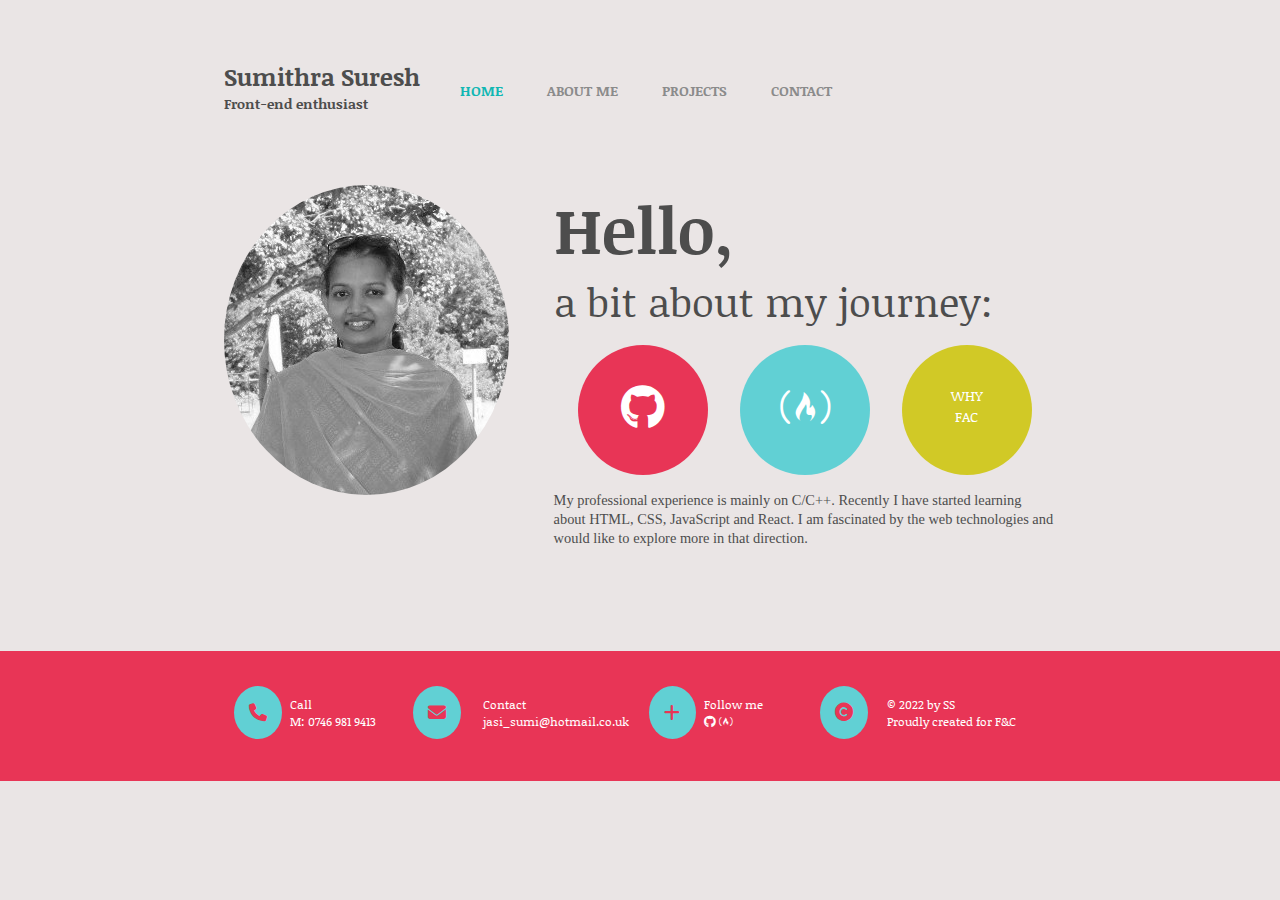
<file: index.html>
<!DOCTYPE html>
<html>
    <head>
        <meta charset="UTF-8">
        <meta name="viewport" content="width=device-width, initial-scale=1.0" />
        <title>Application Site</title>
        
        <!--Google font - 'Noticia Text'--> 
        <link rel="preconnect" href="https://fonts.googleapis.com">
        <link rel="preconnect" href="https://fonts.gstatic.com" crossorigin>
        <link href="https://fonts.googleapis.com/css2?family=Noticia+Text&display=swap" rel="stylesheet">
        <!-- Link to Font Awesome -->
        <link rel="stylesheet" href="https://cdnjs.cloudflare.com/ajax/libs/font-awesome/6.1.1/css/all.min.css">
        <!-- Link to stylesheet -->
        <link rel="stylesheet" type="text/css" href="style.css">
    </head>
    <body>
        <div id="container">
            <!-- Header -->
            <header>
                <div id="logo">
                    <a href="./index.html" class="title1">Sumithra Suresh</a>
                    <p class="title2">Front-end enthusiast</p>
                </div>
                <!--Nav Menu-->
                <nav class="topnav" id="navbar">
                    <a href="./index.html" id="index-home">HOME</a>
                    <a href="./aboutme.html">ABOUT ME</a>
                    <a href="./projects.html">PROJECTS</a>
                    <a href="./contact.html">CONTACT</a>
                    <a href="javascript:void(0);" class="icon" onclick="toggleNavbar()">
                        <i class="fa fa-bars"></i>
                    </a>
                </nav>
            </header>
            <!-- Main section  -->
            <div class="wrapper">
                <div class="main-page">
                    <div class="profile-img">
                        <img class="profile-img" src="./images/profilePic.jpg" alt="profile picture"/>
                    </div>
                    <div class="welcome-msg">
                        <h1 class="h1-like">Hello,</h1>
                        <h2 class="h2-like">a bit about my journey:</h2>
                    </div>
                    <div class="nav-button nested-flex">
                        <a id="github" href="https://github.com/Sumithra-Suresh" target="_blank"><i class="fa-brands fa-github fa-larger-icon"></i></a>
                        <a id="work" href="https://www.freecodecamp.org/Sumithra-Suresh" target="_blank"><i class="fa-brands fa-free-code-camp fa-larger-icon"></i></a>
                        <a href="./whyfac.html" id="skills">WHY FAC</a>
                    </div>
                    <div class="intro">
                        <p>
                            My professional experience is mainly on C/C++. Recently I have started learning about HTML, CSS, JavaScript and React. I am fascinated by the web technologies and would like to explore more in that direction.
                        </p>
                    </div>
                </div>
            </div>
        </div>
        <footer class="footer">
            <div class="footer-container">
                <div class="footer-card">
                    <div class="footer-icon-btn"><i class="fa-solid fa-phone fa-style" ></i></div>
                    <div class="footer-card-details">
                        <p>Call</p>
                        <p>M: 0746 981 9413</p>
                    </div>
                </div>
                <div class="footer-card"> 
                    <div class="footer-icon-btn"><i class="fa-solid fa-envelope fa-style" ></i></div> 
                    <div class="footer-card-details">
                        <p>Contact</p>
                        <p>jasi_sumi@hotmail.co.uk</p>
                    </div>
                </div>
                <div class="footer-card"> 
                    <div class="footer-icon-btn"><i class="fa-solid fa-plus fa-style" ></i></div> 
                    <div class="footer-card-details">
                        <p>Follow me</p>
                        <p>
                            <a href="https://github.com/Sumithra-Suresh" target="_blank"><i class="fa-brands fa-github"></i></a>
                            <a href="https://www.freecodecamp.org/Sumithra-Suresh" target="_blank"><i class="fa-brands fa-free-code-camp"></i></a>
                        </p>
                    </div>
                </div>
                <div class="footer-card"> 
                    <div class="footer-icon-btn"><i class="fa-solid fa-copyright fa-style" ></i></div> 
                    <div class="footer-card-details">
                        <p>&copy; 2022 by SS</p>
                        <p>Proudly created for F&C</p>
                    </div>
                </div>
            </div>
        </footer>
        <script src="script.js"></script>
    </body>
</html>
</file>
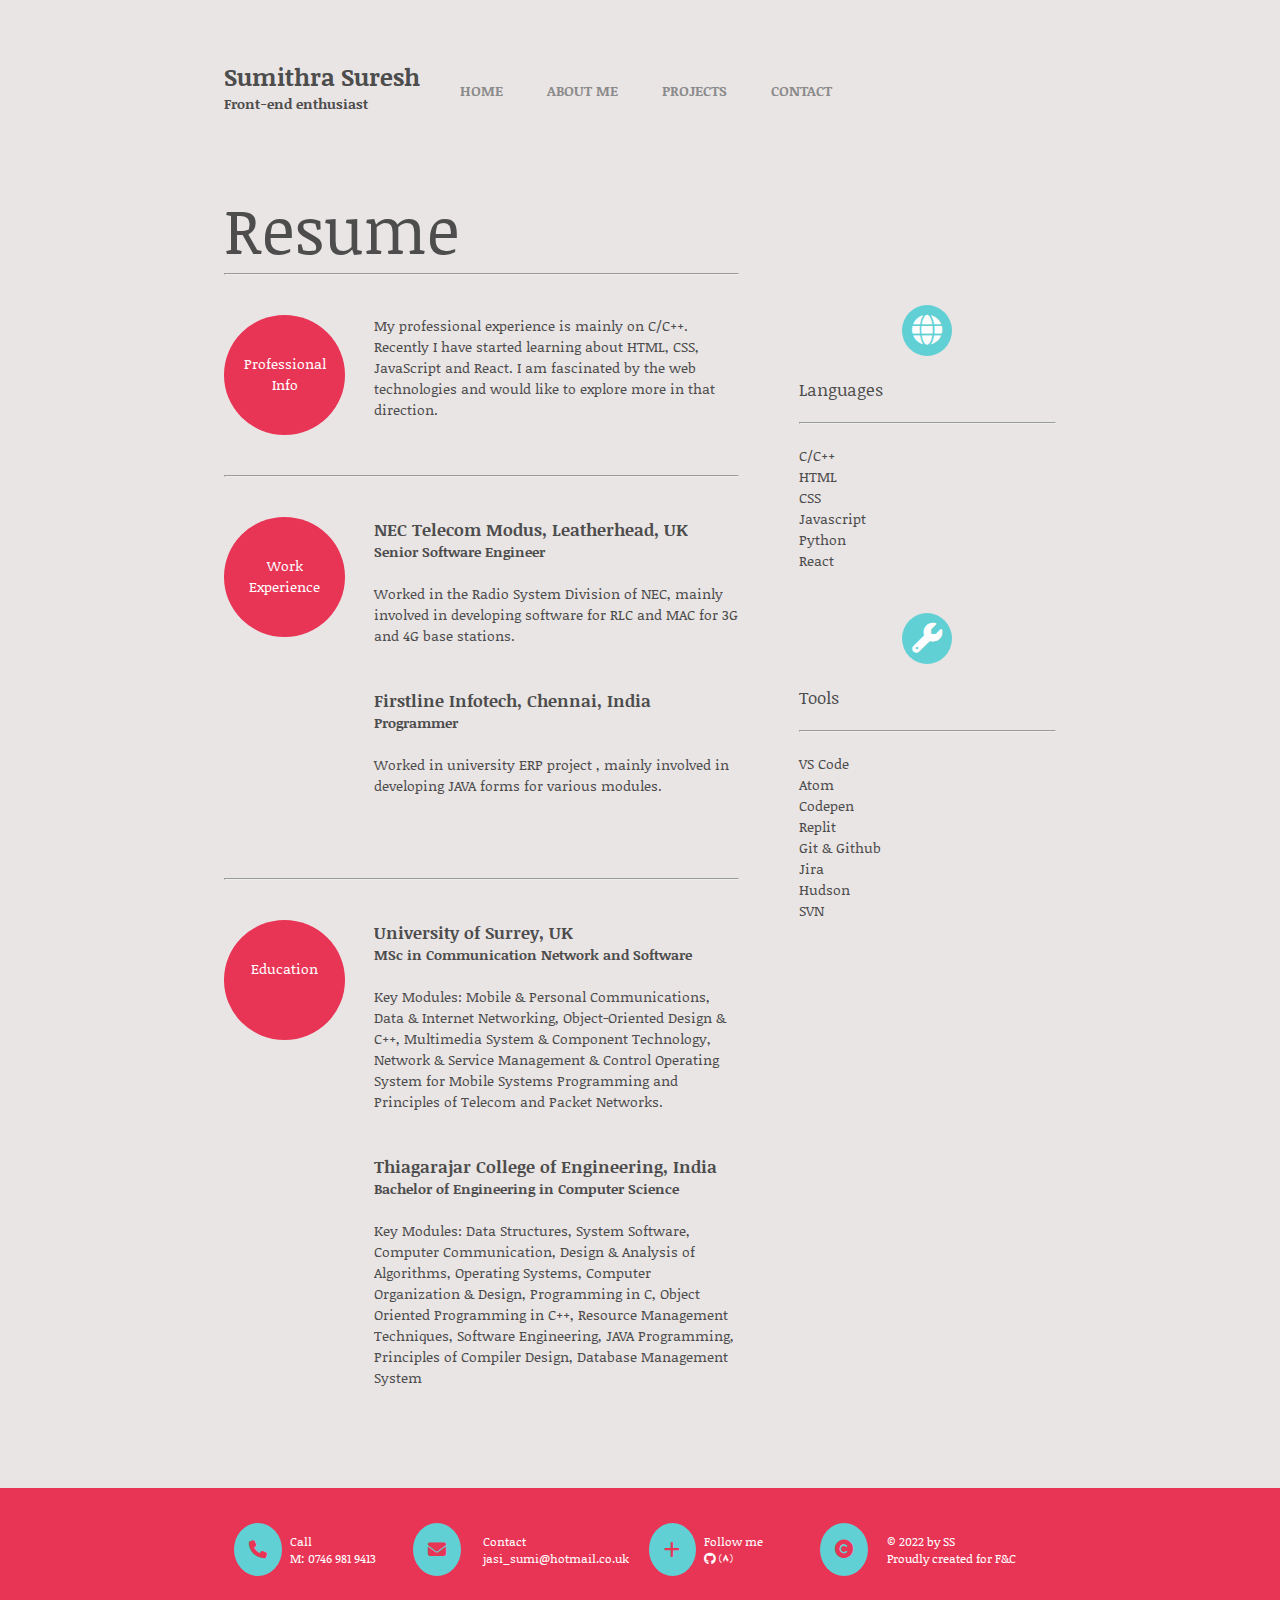
<file: aboutme.html>
<!DOCTYPE html>
<html>
    <head>
        <meta charset="UTF-8">
        <meta name="viewport" content="width=device-width, initial-scale=1.0" />
        <title>Application Site</title>

        <!--Google font - 'Noticia Text'-->
        <link rel="preconnect" href="https://fonts.googleapis.com">
        <link rel="preconnect" href="https://fonts.gstatic.com" crossorigin>
        <link href="https://fonts.googleapis.com/css2?family=Noticia+Text&display=swap" rel="stylesheet">
        <!-- Link to Font Awesome -->
        <link rel="stylesheet" href="https://cdnjs.cloudflare.com/ajax/libs/font-awesome/6.1.1/css/all.min.css">
        <!-- Link to stylesheet -->
        <link rel="stylesheet" type="text/css" href="style.css">
    </head>
    <body>
        <div id="container">
            <!-- Header -->
            <header>
                <div id="logo">
                    <a href="./index.html" class="title1">Sumithra Suresh</a>
                    <p class="title2">Front-end enthusiast</p>
                </div>
                <!--Nav Menu-->
                <nav class="topnav" id="navbar">
                    <a href="./index.html">HOME</a>
                    <a href="./aboutme.html">ABOUT ME</a>
                    <a href="./projects.html">PROJECTS</a>
                    <a href="./contact.html">CONTACT</a>
                    <a href="javascript:void(0);" class="icon" onclick="toggleNavbar()">
                        <i class="fa fa-bars"></i>
                    </a>
                </nav>
            </header>
            <!-- Main section  -->
            <div class="wrapper">
                <div class="about-page">
                    <div class="about-main-sec">
                        <h1 class="h1-like thin">Resume</h1>
                        <hr>
                        <div class="about-main-info_wrapper">
                            <!-- Info card #1 => Professional Info -->
                            <div class="about-main-info-card">
                                <div class="about-main-info-card-icon">
                                    <h4 class="thin">Professional</h4>
                                    <h4 class="thin">Info</h4>
                                </div>
                                <div class="about-main-info-card-desc">
                                    <p>
                                        My professional experience is mainly on C/C++. Recently I have started learning about HTML, CSS, JavaScript and React. I am fascinated by the web technologies and would like to explore more in that direction.
                                    </p>
                                </div>
                            </div> <!-- about info card #1 => icon & info card description -->
                            <hr>
                            <!-- Info card #2 => Work Experience -->
                            <div class="about-main-info-card">
                                <div class="about-main-info-card-icon">
                                    <h4 class="thin">Work</h4>
                                    <h4 class="thin">Experience</h4>
                                </div>
                                <div class="about-main-info-card-desc">
                                    <div>
                                        <h3>NEC Telecom Modus, Leatherhead, UK</h3>
                                        <h4>Senior Software Engineer</h4><br>
                                        <p>
                                            Worked in the Radio System Division of NEC, mainly involved in developing software for RLC and MAC for 3G and 4G base stations.
                                        </p><br><br>
                                    </div>
                                    <div>
                                        <h3>Firstline Infotech, Chennai, India</h3>
                                        <h4>Programmer</h4><br>
                                        <p>
                                            Worked in university ERP project , mainly involved in developing JAVA forms for various modules. 
                                        </p><br><br>
                                    </div>
                                </div>
                            </div> <!-- about info card #2 => icon & info card description -->
                            <hr>
                            <!-- Info card #3 => Education -->
                            <div class="about-main-info-card">
                                <div class="about-main-info-card-icon">
                                    <h4 class="thin">Education</h4>
                                </div>
                                <div class="about-main-info-card-desc">
                                    <div>
                                        <h3>University of Surrey, UK</h3>
                                        <h4>MSc in Communication Network and Software</h4><br>
                                        <p>
                                            Key Modules: Mobile & Personal Communications, Data & Internet Networking, Object-Oriented Design & C++, Multimedia System & Component Technology, Network & Service Management & Control Operating System for Mobile Systems Programming and Principles of Telecom and Packet Networks. 
                                        </p><br><br>
                                    </div>
                                    <div>
                                        <h3>Thiagarajar College of Engineering, India</h3>
                                        <h4>Bachelor of Engineering in Computer Science</h4><br>
                                        <p>
                                            Key Modules: Data Structures, System Software, Computer Communication, Design & Analysis of Algorithms, Operating Systems, Computer Organization & Design, Programming in C, Object Oriented Programming in C++,  Resource Management Techniques, Software Engineering, JAVA Programming, Principles of Compiler Design, Database Management System
                                        </p>
                                    </div>
                                </div>
                            </div><!-- about info card #3 => icon & info card description -->
                        </div><!-- about main info wrapper -->
                    </div><!-- about main section -->
                    <div class="about-side-sec">
                        <div class="about-side-info-card">
                            <div class="about-icon-btn"><i class="fa-solid fa-globe fa-style-about" ></i></div>
                            <br>
                            <h3 class="thin">Languages</h3><br>
                            <hr><br>
                            <ul>
                                <li>C/C++</li>
                                <li>HTML</li>
                                <li>CSS</li>
                                <li>Javascript</li>
                                <li>Python</li>
                                <li>React</li>
                            </ul>
                        </div> <!-- side info card #1 => icon, heading & list -->
                        <br><br>
                        <div class="about-side-info-card">
                            <div class="about-icon-btn"><i class="fa-solid fa-wrench fa-style-about"></i></div>
                            <br>
                            <h3 class="thin">Tools</h3>
                            <br><hr><br>
                            <ul>
                                <li>VS Code</li>
                                <li>Atom</li>
                                <li>Codepen</li>
                                <li>Replit</li>
                                <li>Git & Github</li>
                                <li>Jira</li>
                                <li>Hudson</li>
                                <li>SVN</li>
                            </ul>
                        </div> <!-- side info card #2 => icon, heading & list -->
                    </div> <!-- side section =>contains 2 side information card -->
                </div> <!-- about main section => main section & side section  -->
            </div> <!-- wrapper => common for all pages -->
        </div> <!-- container => Header & Main section -->
        <!-- Full width footer -->
        <footer class="footer">
            <div class="footer-container">
                <div class="footer-card">
                    <div class="footer-icon-btn"><i class="fa-solid fa-phone fa-style" ></i></div>
                    <div class="footer-card-details">
                        <p>Call</p>
                        <p>M: 0746 981 9413</p>
                    </div>
                </div>
                <div class="footer-card">
                    <div class="footer-icon-btn"><i class="fa-solid fa-envelope fa-style" ></i></div>
                    <div class="footer-card-details">
                        <p>Contact</p>
                        <p>jasi_sumi@hotmail.co.uk</p>
                    </div>
                </div>
                <div class="footer-card">
                    <div class="footer-icon-btn"><i class="fa-solid fa-plus fa-style" ></i></div>
                    <div class="footer-card-details">
                        <p>Follow me</p>
                        <p>
                            <a href="https://github.com/Sumithra-Suresh" target="_blank"><i class="fa-brands fa-github"></i></a>
                            <a href="https://www.freecodecamp.org/Sumithra-Suresh" target="_blank"><i class="fa-brands fa-free-code-camp"></i></a>
                        </p>
                    </div>
                </div>
                <div class="footer-card">
                    <div class="footer-icon-btn"><i class="fa-solid fa-copyright fa-style" ></i></div>
                    <div class="footer-card-details">
                        <p>&copy; 2022 by SS</p>
                        <p>Proudly created for F&C</p>
                    </div>
                </div>
            </div>
        </footer>
        <!-- link to JS file -->
        <script src="script.js"></script>
    </body>
</html>
</file>
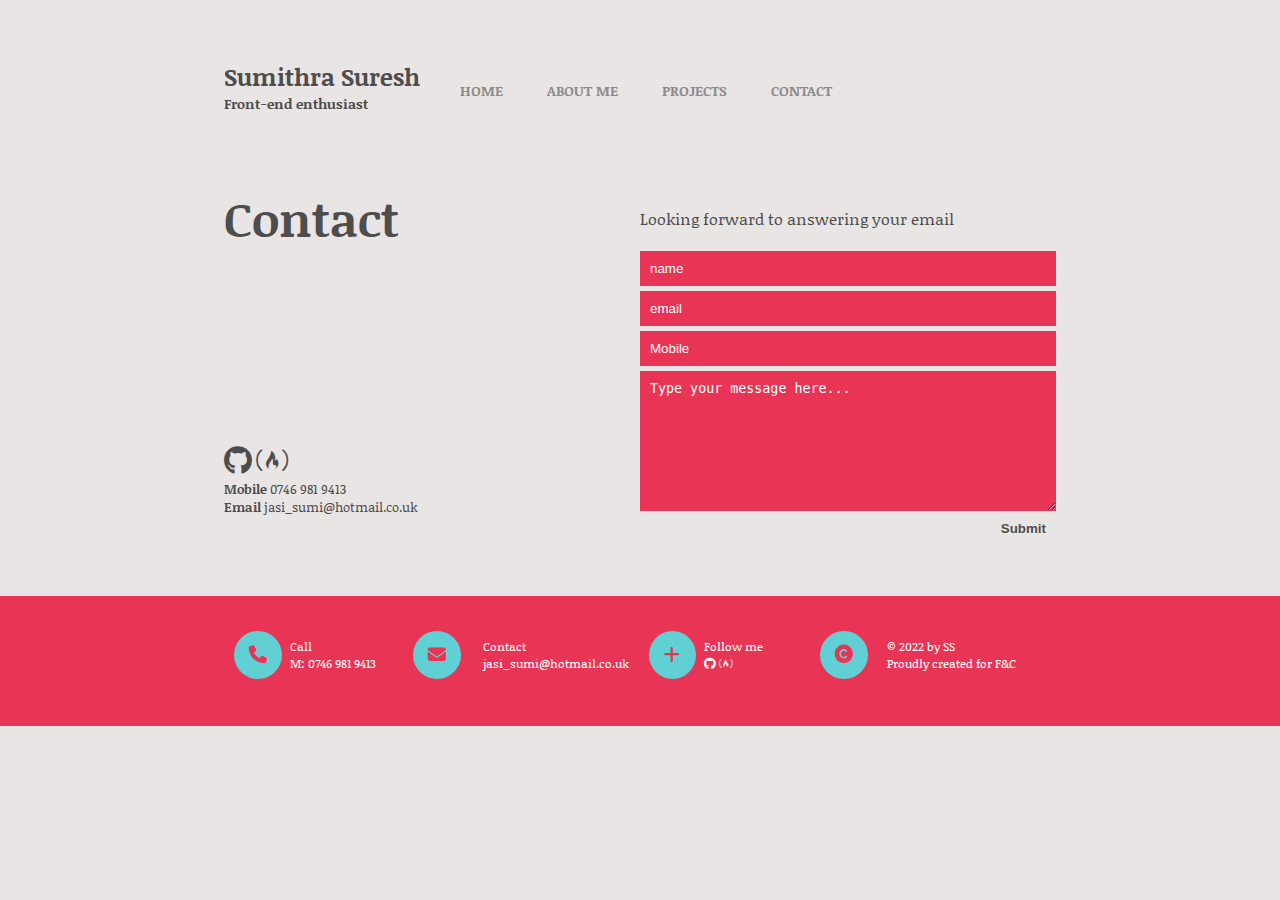
<file: contact.html>
<!DOCTYPE html>
<html>
    <head>
        <meta charset="UTF-8">
        <meta name="viewport" content="width=device-width, initial-scale=1.0" />
        <title>Application Site</title>
            
        <!--Google font - 'Noticia Text'--> 
        <link rel="preconnect" href="https://fonts.googleapis.com">
        <link rel="preconnect" href="https://fonts.gstatic.com" crossorigin>
        <link href="https://fonts.googleapis.com/css2?family=Noticia+Text&display=swap" rel="stylesheet">
        <!-- Link to Font Awesome -->
        <link rel="stylesheet" href="https://cdnjs.cloudflare.com/ajax/libs/font-awesome/6.1.1/css/all.min.css">
        <!-- Link to stylesheet -->
        <link rel="stylesheet" type="text/css" href="style.css">
    </head>
    <body>
        <div id="container">
            <!-- Header -->
            <header>
                <div id="logo">
                    <a href="./index.html" class="title1">Sumithra Suresh</a>
                    <p class="title2">Front-end enthusiast</p>
                </div>
                <!--Nav Menu-->
                <nav class="topnav" id="navbar">
                    <a href="./index.html">HOME</a>
                    <a href="./aboutme.html">ABOUT ME</a>
                    <a href="./projects.html">PROJECTS</a>
                    <a href="./contact.html">CONTACT</a>
                    <a href="javascript:void(0);" class="icon" onclick="toggleNavbar()">
                        <i class="fa fa-bars"></i>
                    </a>
                </nav>
            </header>
            <!-- Main section  -->
            <div class="wrapper">
                <div class="contact-page">
                    <h1 class="contact-title h1-like">Contact</h1>
                    <p class="contact-para">Looking forward to answering your email</p>
                    <div class="contact-me">
                        <a href="https://github.com/Sumithra-Suresh" target="_blank"><i class="fa-brands fa-github"></i></a>
                        <a href="https://www.freecodecamp.org/Sumithra-Suresh" target="_blank"><i class="fa-brands fa-free-code-camp"></i></a>
                        <br>
                        <p><strong>Mobile</strong> 0746 981 9413</p>
                        <p><strong>Email</strong> jasi_sumi@hotmail.co.uk</p>
                    </div>
                    <!--Contact form-->
                    <form id="contact-form">
                        <label for="name" id="name-label"></label>
                        <input type="text" id="name" name="name" placeholder="name" class="form-control" required><br>
                        <label for="email" id="email-label"></label>
                        <input type="email" id="email" name="email" placeholder="email" class="form-control" required><br>
                        <label for="mobile" id="mobile-label"></label>
                        <input type="text" id="mobile" name="mobile" placeholder="Mobile" class="form-control" required><br>
                        <textarea name="comment" rows='8' class="form-control" id="text-area" placeholder="Type your message here..."></textarea>
                        <div class="submit-wrapper">
                            <p id="form-confirmation"></p>
                            <input class="submit" type="button" value="Submit" onclick="formSubmit()" >
                        </div>
                    </form>
                </div>
            </div>
        </div>
        <!-- Full width footer -->
        <footer class="footer">
            <div class="footer-container">
                <div class="footer-card">
                    <button class="footer-icon-btn"><i class="fa-solid fa-phone fa-style" ></i></button>
                    <div class="footer-card-details">
                        <p>Call</p>
                        <p>M: 0746 981 9413</p>
                    </div>
                </div>
                <div class="footer-card">
                    <button class="footer-icon-btn"><i class="fa-solid fa-envelope fa-style" ></i></button>
                    <div class="footer-card-details">
                        <p>Contact</p>
                        <p>jasi_sumi@hotmail.co.uk</p>
                    </div>
                </div>
                <div class="footer-card">
                    <button class="footer-icon-btn"><i class="fa-solid fa-plus fa-style" ></i></button>
                    <div class="footer-card-details">
                        <p>Follow me</p>
                        <p>
                            <a href="https://github.com/Sumithra-Suresh" target="_blank"><i class="fa-brands fa-github"></i></a>
                            <a href="https://www.freecodecamp.org/Sumithra-Suresh" target="_blank"><i class="fa-brands fa-free-code-camp"></i></a>
                        </p>
                    </div>
                </div>
                <div class="footer-card">
                    <button class="footer-icon-btn"><i class="fa-solid fa-copyright fa-style" ></i></button>
                    <div class="footer-card-details">
                        <p>&copy; 2022 by SS</p>
                        <p>Proudly created for F&C</p>
                    </div>
                </div>
            </div>
        </footer>
        <!-- link to JS file -->
        <script src="script.js"></script>
    </body>
</html>
</file>
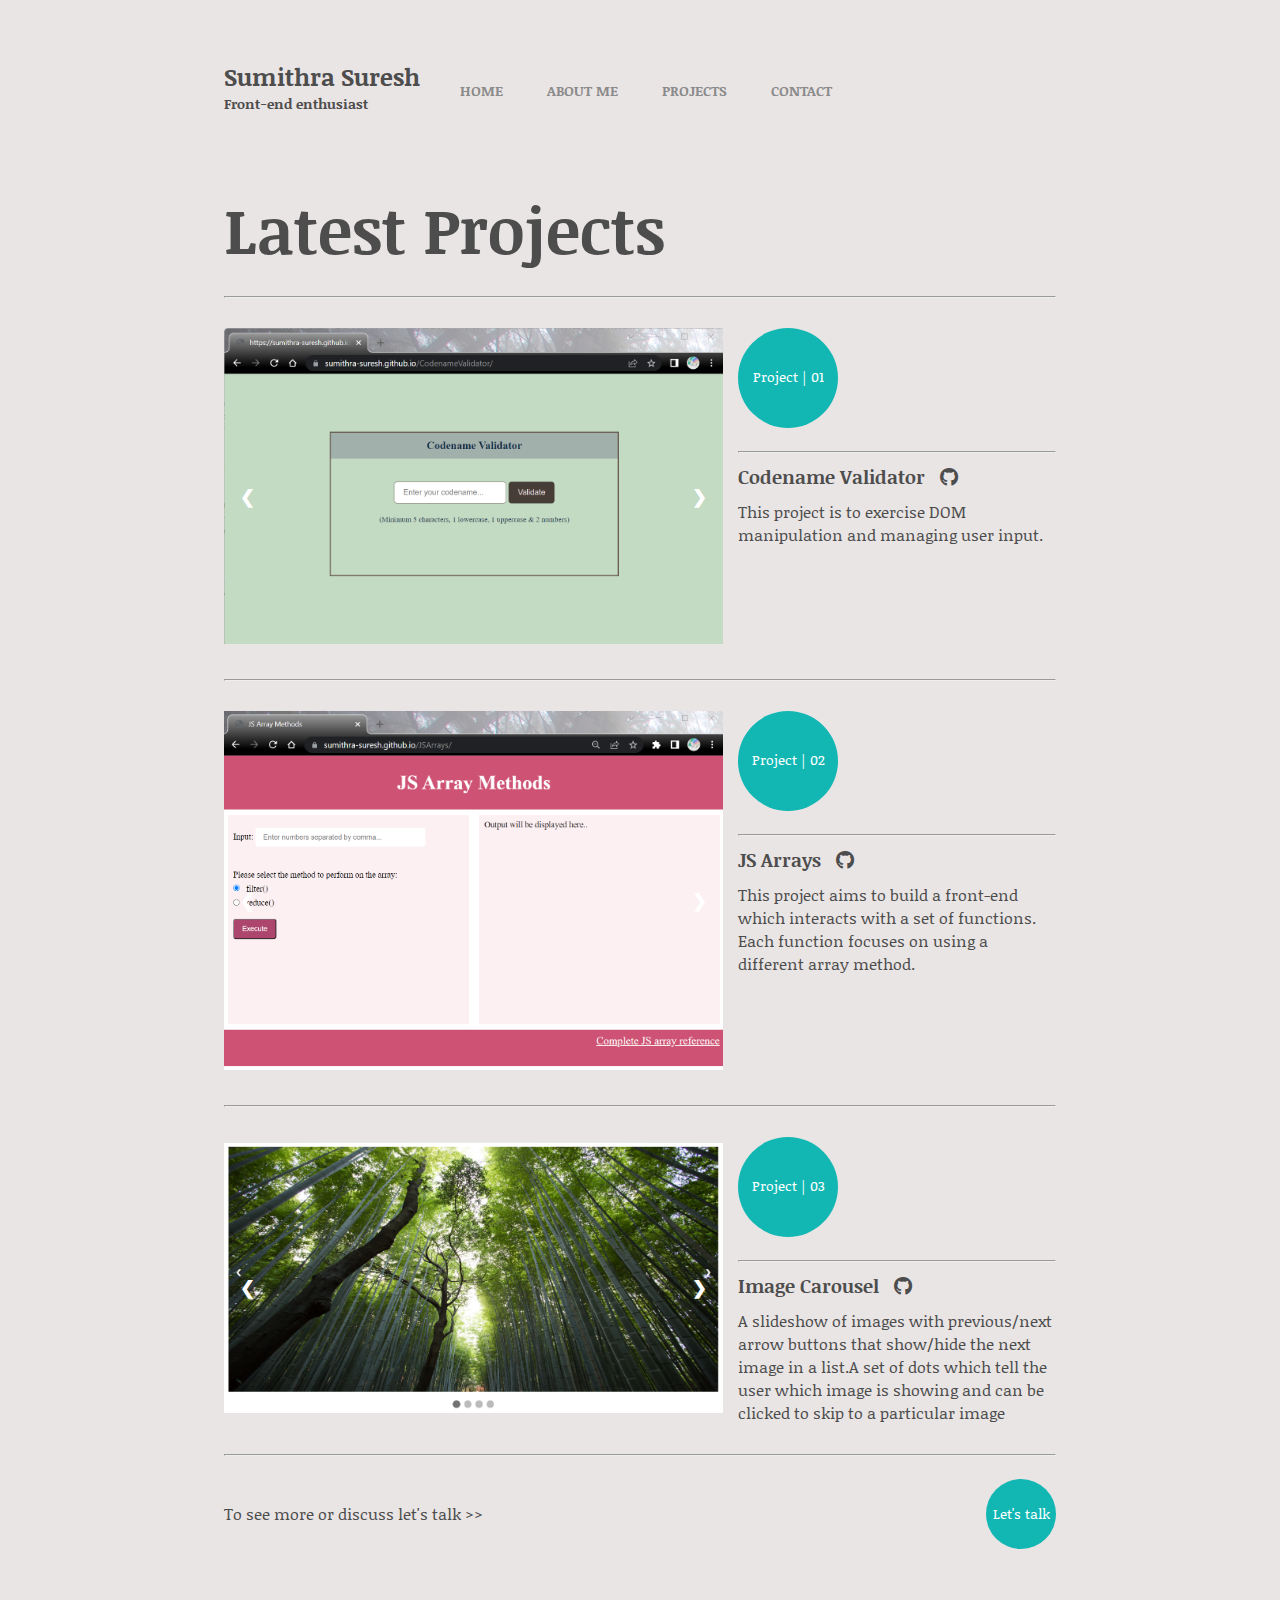
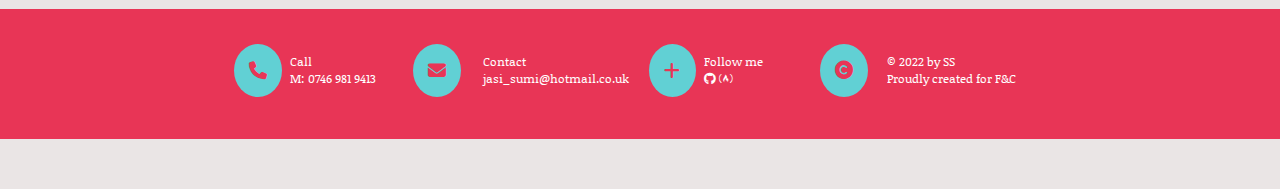
<file: projects.html>
<!DOCTYPE html>
<html>
    <head>
        <meta charset="UTF-8">
        <meta name="viewport" content="width=device-width, initial-scale=1.0" />
        <title>Application Site</title>  

        <!--Google font - 'Noticia Text'--> 
        <link rel="preconnect" href="https://fonts.googleapis.com">
        <link rel="preconnect" href="https://fonts.gstatic.com" crossorigin>
        <link href="https://fonts.googleapis.com/css2?family=Noticia+Text&display=swap" rel="stylesheet">
        
        <!-- Link to fontawesome -->
        <link rel="stylesheet" href="https://cdnjs.cloudflare.com/ajax/libs/font-awesome/6.1.1/css/all.min.css"> 
        <!-- Link to stylesheet -->
        <link rel="stylesheet" type="text/css" href="style.css">
    </head>
    <body>
        <div id="container">
            <!-- Header -->
            <header>
                <div id="logo">
                    <a href="./index.html" class="title1">Sumithra Suresh</a>
                    <p class="title2">Front-end enthusiast</p>
                </div>
                <!--Nav Menu-->
                <nav class="topnav" id="navbar">
                    <a href="./index.html">HOME</a>
                    <a href="./aboutme.html">ABOUT ME</a>
                    <a href="./projects.html">PROJECTS</a>
                    <a href="./contact.html">CONTACT</a>
                    <a href="javascript:void(0);" class="icon" onclick="toggleNavbar()">
                        <i class="fa fa-bars"></i>
                    </a>
                </nav>
            </header>
            <!-- Main section  -->
            <div class="wrapper">
                <div class="project-page">
                    <h1 class="h1-like">Latest Projects</h1><br>
                    <hr>
                    <div class="project-info-wrapper">
                        <!-- Project 01 -->
                        <div class="project-info-card">
                            <!-- image slider container--> 
                            <div class="slideshow-container" id="slideshow-container-1">
                                <div class="mySlides-1 fade">
                                    <img class="project-img" src="./images/codename1.png" >
                                </div>
                                <div class="mySlides-1 fade">    
                                    <img class="project-img" src="./images/codename2.png" >
                                </div>
                                <div class="mySlides-1 fade">
                                    <img class="project-img" src="./images/codename3.png" >
                                </div>
                                <!-- Next and previous buttons -->
                                <a class="prev" onclick="plusSlides(-1,'slideshow-container-1')">&#10094;</a>
                                <a class="next" onclick="plusSlides(1,'slideshow-container-1')">&#10095;</a>
                            </div> 
                            <!-- project info -->                                                                                
                            <div class="project-info">
                                <div class="project-title-icon">Project | 01 </div>
                                <br>
                                <hr>
                                <div class="project-title">
                                    <h3>Codename Validator &nbsp;
                                        <a href="https://sumithra-suresh.github.io/CodenameValidator/" target="_blank"><i class="fa-brands fa-github"></i></a>
                                    </h3>
                                </div>
                                <div class="project-desc">                                    
                                    <p>This project is to exercise DOM manipulation and managing user input.</p>
                                </div>
                            </div> <!-- project info => icon, title, description & link to github -->
                        </div> <!-- project info card #1 => image slider & project info -->
                        <hr>
                        <!-- Project 02 -->
                        <div class="project-info-card">
                            <!-- image slider container--> 
                            <div class="slideshow-container" id="slideshow-container-2">
                                <div class="mySlides-2 fade">
                                    <img class="project-img" src="./images/jsArr1.png" >
                                </div>
                                <div class="mySlides-2 fade"> 
                                    <img class="project-img" src="./images/jsArr2.png" >
                                </div>
                                <div class="mySlides-2 fade">
                                    <img class="project-img" src="./images/jsArr3.png" >
                                </div>
                                <!-- Next and previous buttons -->
                                <a class="prev" onclick="plusSlides(-1,'slideshow-container-2')">&#10094;</a>
                                <a class="next" onclick="plusSlides(1,'slideshow-container-2')">&#10095;</a>
                            </div>
                            <!-- project info -->
                            <div class="project-info">
                                <div class="project-title-icon">Project | 02 </div>
                                <br>
                                <hr>
                                <div class="project-title">
                                    <h3>JS Arrays &nbsp;
                                        <a href="https://sumithra-suresh.github.io/JSArrays/" target="_blank"><i class="fa-brands fa-github"></i></a>
                                    </h3>
                                </div>
                                <div class="project-desc">
                                    <p>This project aims to build a front-end which interacts with a set of functions. Each function focuses on using a different array method.</p>
                                </div>
                            </div><!-- project info => icon, title, description & link to github -->
                        </div> <!-- project info card #2 => image slider & project info -->
                        <hr>
                        <!-- Project 03 -->
                        <div class="project-info-card">
                            <!-- image slider container--> 
                            <div class="slideshow-container" id="slideshow-container-3">
                                <div class="mySlides-3 fade">
                                    <img class="project-img" src="./images/imageSlider1.png" >
                                </div>
                                <div class="mySlides-3 fade">
                                    <img class="project-img" src="./images/imageSlider2.png" >
                                </div>
                                <div class="mySlides-3 fade">
                                    <img class="project-img" src="./images/imageSlider3.png" >
                                </div>
                                <!-- Next and previous buttons -->
                                <a class="prev" onclick="plusSlides(-1,'slideshow-container-3')">&#10094;</a>
                                <a class="next" onclick="plusSlides(1,'slideshow-container-3')">&#10095;</a>
                            </div>
                            <!-- project info -->
                            <div class="project-info">
                                <div class="project-title-icon">Project | 03 </div>
                                <br>
                                <hr>
                                <div class="project-title">
                                    <h3>Image Carousel &nbsp;
                                        <a href="https://sumithra-suresh.github.io/ImageCarousel/" target="_blank"><i class="fa-brands fa-github"></i></a>
                                    </h3>
                                </div>
                                <div class="project-desc">
                                    <p>A slideshow of images with previous/next arrow buttons that show/hide the next image in a list.A set of dots which tell the user which image is showing and can be clicked to skip to a particular image</p>
                                </div>
                            </div> <!-- project info => icon, title, description & link to github -->
                        </div> <!-- project info card #3 => image slider & project info -->
                        <hr>
                    </div> <!-- project info page => contains project info card  --> 
                    <br>
                    <div class="project-para">
                        <p>To see more or discuss let's talk >></p> 
                        <div class="talk">
                            <!--h4 class="thin">Let's talk</h4-->
                            <a href="./contact.html" class="thin">Let's talk</a>
                        </div>                                                                           
                    </div>  
                </div> <!-- Project page -->
            </div> <!-- wrapper => common to all pages -->
        </div>
        <!-- Full width footer -->
        <footer class="footer">
            <div class="footer-container">
                <div class="footer-card"> 
                    <div class="footer-icon-btn"><i class="fa-solid fa-phone fa-style" ></i></div> 
                    <div class="footer-card-details">
                        <p>Call</p>
                        <p>M: 0746 981 9413</p>
                    </div>
                </div>
                <div class="footer-card"> 
                    <div class="footer-icon-btn"><i class="fa-solid fa-envelope fa-style" ></i></div> 
                    <div class="footer-card-details">
                        <p>Contact</p>
                        <p>jasi_sumi@hotmail.co.uk</p>
                    </div>
                </div>
                <div class="footer-card"> 
                    <div class="footer-icon-btn"><i class="fa-solid fa-plus fa-style" ></i></div> 
                    <div class="footer-card-details">
                        <p>Follow me</p>
                        <p>
                            <a href="https://github.com/Sumithra-Suresh" target="_blank"><i class="fa-brands fa-github"></i></a>
                            <a href="https://www.freecodecamp.org/Sumithra-Suresh" target="_blank"><i class="fa-brands fa-free-code-camp"></i></a>
                        </p>
                    </div>
                </div>
                <div class="footer-card"> 
                    <div class="footer-icon-btn"><i class="fa-solid fa-copyright fa-style" ></i></div> 
                    <div class="footer-card-details">
                        <p>&copy; 2022 by SS</p>
                        <p>Proudly created for F&C</p>
                    </div>
                </div>
            </div>
        </footer>
        <!-- Link to JS file -->
        <script src="script.js"></script> 
    </body>
</html>
</file>
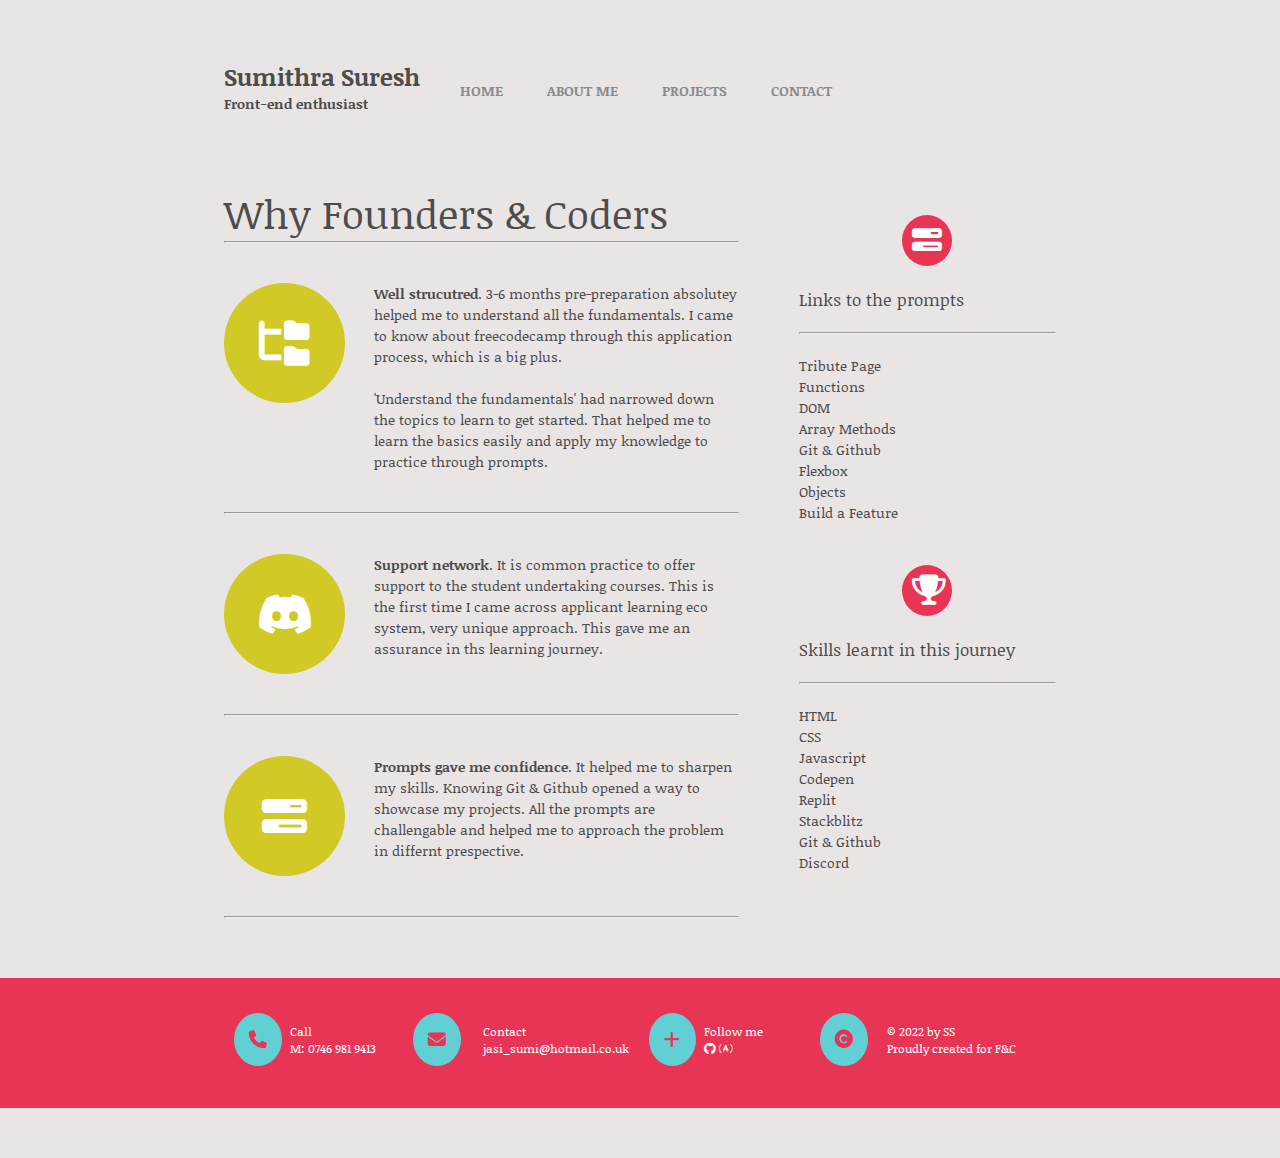
<file: whyfac.html>
<!DOCTYPE html>
<html>
    <head>
        <meta charset="UTF-8">
        <meta name="viewport" content="width=device-width, initial-scale=1.0" />
        <title>Application Site</title>

        <!--Google font - 'Noticia Text'--> 
        <link rel="preconnect" href="https://fonts.googleapis.com">
        <link rel="preconnect" href="https://fonts.gstatic.com" crossorigin>
        <link href="https://fonts.googleapis.com/css2?family=Noticia+Text&display=swap" rel="stylesheet">
        
        <!-- Link to font awesome -->
        <link rel="stylesheet" href="https://cdnjs.cloudflare.com/ajax/libs/font-awesome/6.1.1/css/all.min.css">
        <!-- Link to stylesheet -->
        <link rel="stylesheet" type="text/css" href="style.css">
    </head>
    <body>
        <div id="container">
            <!-- Header -->
            <header>
                <div id="logo">
                    <a href="./index.html" class="title1">Sumithra Suresh</a>
                    <p class="title2">Front-end enthusiast</p>
                </div>
                <!--Nav Menu-->
                <nav class="topnav" id="navbar">
                    <a href="./index.html">HOME</a>
                    <a href="./aboutme.html">ABOUT ME</a>
                    <a href="./projects.html">PROJECTS</a>
                    <a href="./contact.html">CONTACT</a>
                    <a href="javascript:void(0);" class="icon" onclick="toggleNavbar()">
                        <i class="fa fa-bars"></i>
                    </a>
                </nav>
            </header>
            <!-- Main section  -->
            <div class="wrapper">
                <div class="why-fac-page">
                    <div class="why-fac-main-sec">
                        <h2 class="h2-like thin">Why Founders & Coders</h2>
                        <hr>
                        <div class="why-fac-main-info_wrapper">
                            <!-- Professional Info -->
                            <div class="why-fac-main-info-card">
                                <div class="why-fac-main-info-card-icon">
                                    <i class="fa-solid fa-folder-tree fa-larger-icon"></i>
                                </div>
                                <div class="why-fac-main-info-card-desc">
                                    <p>
                                        <strong>Well strucutred</strong>. 3-6 months pre-preparation absolutey helped me to understand all the fundamentals. I came to know about freecodecamp through this application process, which is a big plus. 
                                    </p><br>
                                    <p>
                                        'Understand the fundamentals' had narrowed down the topics to learn to get started. That helped me to learn the basics easily and apply my knowledge to practice through prompts.
                                    </p>
                                </div>
                            </div> <!-- info card #1 => icon & description -->
                            <hr>
                            <div class="why-fac-main-info-card">
                                <div class="why-fac-main-info-card-icon">
                                    <i class="fa-brands fa-discord fa-larger-icon"></i>
                                </div>
                                <div class="why-fac-main-info-card-desc">
                                    <p>
                                    <strong>Support network</strong>. It is common practice to offer support to the student undertaking courses. This is the first time I came across applicant learning eco system, very unique approach. This gave me an assurance in ths learning journey.
                                    </p>
                                </div>
                            </div> <!-- info card #2 => icon & description -->
                            <hr>
                            <div class="why-fac-main-info-card">
                                <div class="why-fac-main-info-card-icon">   
                                    <i class="fa-solid fa-bars-progress fa-larger-icon"></i>
                                </div>
                                <div class="why-fac-main-info-card-desc">
                                    <p>
                                        <strong>Prompts gave me confidence</strong>. It helped me to sharpen my skills. Knowing Git & Github opened a way to showcase my projects. All the prompts are challengable and helped me to approach the problem in differnt prespective.
                                    </p>
                                </div>
                            </div> <!-- info card #3 => icon & description -->
                            <hr>
                        </div> <!-- main info wrapper => 3 * main-info-card -->
                    </div> <!-- main section -->
                    <div class="why-fac-side-sec">
                        <div class="why-fac-side-info-card">
                            <div class="why-fac-icon-btn"><i class="fa-solid fa-bars-progress fa-style-about" ></i></div><br>
                            <h3 class="thin">Links to the prompts</h3><br>
                            <hr><br>
                            <ul>
                                <li><a href="https://sumithra-suresh.github.io/TributePage/" target="_blank">Tribute Page</a></li>
                                <li><a href="https://replit.com/@Sumithra-Suresh" target="_blank">Functions</a></li>
                                <li><a href="https://sumithra-suresh.github.io/CodenameValidator/" target="_blank">DOM</a></li>
                                <li><a href="https://sumithra-suresh.github.io/JSArrays/" target="_blank">Array Methods</a></li>
                                <li><a href="https://github.com/Sumithra-Suresh" target="_blank">Git & Github</a></li>
                                <li><a href="https://sumithra-suresh.github.io/FlexboxGallery/" target="_blank">Flexbox</a></li>
                                <li><a href="https://replit.com/@Sumithra-Suresh" target="_blank">Objects</a></li>
                                <li><a href="https://sumithra-suresh.github.io/ImageCarousel/" target="_blank">Build a Feature</a></li>
                            </ul>
                        </div><!-- info card => icon, heading & list -->
                        <br><br>
                        <div class="why-fac-side-info-card">
                            <div class="why-fac-icon-btn"><i class="fa-solid fa-trophy fa-style-about" ></i></div><br>
                            <h3 class="thin">Skills learnt in this journey</h3><br>
                            <hr><br>
                            <ul>
                                <li>HTML</li>
                                <li>CSS</li>
                                <li>Javascript</li>
                                <li>Codepen</li>
                                <li>Replit</li>
                                <li>Stackblitz</li>
                                <li>Git & Github</li>
                                <li>Discord</li>
                            </ul>
                        </div> <!-- info card => icon, heading & list -->
                    </div> <!-- side section => info card * 2 -->
                </div> <!-- why-fac-page  => main section & side section -->
            </div> <!-- Wrapper classs common for all pages -->
        </div>
        <!-- Full width footer -->
        <footer class="footer">
            <div class="footer-container">
                <div class="footer-card"> 
                    <div class="footer-icon-btn"><i class="fa-solid fa-phone fa-style" ></i></div> 
                    <div class="footer-card-details">
                        <p>Call</p>
                        <p>M: 0746 981 9413</p>
                    </div>
                </div>
                <div class="footer-card"> 
                    <div class="footer-icon-btn"><i class="fa-solid fa-envelope fa-style" ></i></div> 
                    <div class="footer-card-details">
                        <p>Contact</p>
                        <p>jasi_sumi@hotmail.co.uk</p>
                    </div>
                </div>
                <div class="footer-card"> 
                    <div class="footer-icon-btn"><i class="fa-solid fa-plus fa-style" ></i></div> 
                    <div class="footer-card-details">
                        <p>Follow me</p>
                        <p>
                            <a href="https://github.com/Sumithra-Suresh" target="_blank"><i class="fa-brands fa-github"></i></a>
                            <a href="https://www.freecodecamp.org/Sumithra-Suresh" target="_blank"><i class="fa-brands fa-free-code-camp"></i></a>
                        </p>
                    </div>
                </div>
                <div class="footer-card"> 
                    <div class="footer-icon-btn"><i class="fa-solid fa-copyright fa-style" ></i></div> 
                    <div class="footer-card-details">
                        <p>&copy; 2022 by SS</p>
                        <p>Proudly created for F&C</p>
                    </div>
                </div>
            </div>
        </footer>
        <!-- Link to JS file -->
        <script src="script.js"></script>
    </body>
</html>
</file>
<file: style.css>
/*=======================================================================================*/
/*                                              global                                   */
/*=======================================================================================*/

*{
    margin: 0;
    padding: 0;
    box-sizing: border-box;
}

body, html{    
    font-family: 'Noticia Text',serif;
    font-size: 1rem;
    background-color: #eae5e5;
    color: #4d4d4d;
}

a{
    text-decoration: none;
}

#container{
    width: 65%;
    margin: auto;
    padding-top: 60px;
}

/*=======================================================================================*/
/*                                      Header                                           */
/*=======================================================================================*/

header{
    display: flex;
    width: 100%;
    min-height: 75px;      
}

.title1{
    font-size: 1.5rem;
    font-weight: bold;
    color: #4d4d4d;
}

.title2{
    font-size: 0.9rem;
    font-weight: bold;
    color: #4d4d4d;
}

/* Navigation Bar*/
.topnav{
    margin-left: 20px;
    overflow: hidden;
}

.topnav a{
    display: inline-block;
    justify-content: space-between;
    padding: 20px;
    font-size: 0.9rem;
    font-weight: bold;
    color: #8b8b8b;    
}

.topnav a:hover{
    cursor: pointer;
    opacity: .5;
    transition: .9s;
    color: #12b7b3
}

/* Hide the link that should open and close the topnav on small screens */
.topnav .icon{
    display: none;
}

/* when the index page is loaded make the home menu as selected*/
#index-home{
    color: #12b7b3;
}

/*=======================================================================================*/
/*                                  Footer                                               */
/*=======================================================================================*/

.footer{
    width: 100%;
    height: 130px;
    margin-top: 60px;
    margin-bottom: 50px;
    color: white;
    background-color: #e83556;;
}

.footer-container{
    display: flex;
    width: 65%;
    margin: auto;    
    align-items: center;
}

.footer-card{
    display: grid;
    grid-template-columns: 1fr 2fr;
    grid-auto-rows: auto;
    padding: 10px;
    margin-top: 25px;    
    align-items: center;
    justify-content: center;
}

.footer-icon-btn{
    padding: 15px;
    border-radius: 50%;
    place-self: center;
    border: none;
    background-color: #61d0d4;
}

.footer-card-details{
    font-size: 0.75rem;
    padding-left: 8px;
}

.footer-card-details p a{
    color: white;
}

.fa-style{
    font-size:18px;    
    color: #e83556;
}

/*=======================================================================================*/
/*                              common for multiple pages                                */
/*=======================================================================================*/

.wrapper{
    padding-top: 50px;
    margin: auto;
}

.h1-like{
    font-size: 4rem;    
}

.thin{    
    font-weight: 100;    
    margin: 0;
    padding: 0;
}

.h2-like{
    font-size: 2.5rem;
    font-weight: normal;
}

.fa-larger-icon{
    font-size: 45px;
}

/*=======================================================================================*/
/*                              Home page                                                */
/*=======================================================================================*/

/* Using grid layout to design the home page */
.main-page{
    display: grid;
    grid-template-columns: 2fr 1fr 1fr 1fr;
    grid-auto-rows: minmax(100px,auto);
    gap: 1em;    
}

/* profile picture */
.profile-img{    
    grid-row: 1/4;
    border-radius: 50%;
}

/*  Welcome message */
.welcome-msg{    
    grid-column: 2/5;
}

/* navigation circular buttons */
.nav-button{    
    grid-column: 2/5;    
}

.nested-flex{
    display: flex;
    flex-wrap: wrap;
    gap: 2em;
    justify-content: center;
    align-items: center;  
    text-align: center;  
}

.nested-flex > a{
    width: 130px;
    height: 130px;    
    padding: 40px;   
    font-size: 0.9rem;
    border-radius: 50%;      
    color: white;  
}

#github{
    background-color: #e83556;
}

#work{
    background-color:#61d0d4 ;
}

#skills{
    background-color: #d1c926;;
}

/* Intro section */
.intro{    
    grid-column: 2/5;
    font-size: 0.9rem;
    font-family: 'open sans';
    line-height: 1.2rem;
}

/*=======================================================================================*/
/*                  Media query to make the home page responsive                         */
/*=======================================================================================*/

/* Small devices (portrait tablets and large phones, 600px and up) */
@media screen and (max-width: 600px) 
{
    #container{
        width: 100%;
        padding: 20px;
    }

    .topnav a:not(:first-child) {display: none;}    

    .topnav a.icon {
      float: right;
      display: block;
    }

    .main-page{        
        display: block;           
    }

    .nested-flex{
        flex-direction: row;        
        gap: 1em;
    }

    /* The "responsive" class is added to the topnav with JavaScript when the user clicks on the icon. This class makes the topnav look good on small screens (display the links vertically instead of horizontally) */
    .topnav.responsive {position: relative;}
    .topnav.responsive a.icon {
        position: absolute;
        right: 0;
        top: 0;
    }

    .topnav.responsive a {
        float: none;
        display: block;
        text-align: left;
    }

    .about-main-info-card-icon{
        width:100px;
        height: 100px;         
    }
}

/*=======================================================================================*/
/*                                  AboutMe Page                                         */
/*=======================================================================================*/
.about-page{
    display: flex;
    font-size: 0.9rem;  
}

.about-main-sec{
    flex: 2;    
}

.about-side-sec{
    flex: 1;
}

.about-main-info-card{
    display: flex;
    flex-wrap: wrap;
    gap: 2em;    
    margin-bottom: 40px;
    margin-top: 40px;
}

.about-main-info-card-icon{
    flex: 1;
    width: 120px;    
    height: 120px;   
    font-size: 0.9rem;    
    border-radius: 50%;
    text-align: center;
    padding-top: 38px;
    color: white; 
    background-color: #e83556; 
}

.about-main-info-card-desc{
    flex: 3;     
}

/* Side section info */
.about-side-sec{
    margin-top: 120px;
    margin-left: 60px;
}

.about-side-info-card ul li{
    list-style: none;
}

.fa-style-about{
    font-size:30px;     
    color: white;
}

.about-icon-btn{
    width: 50px;
    padding: 10px;
    border-radius: 50%;
    place-self: center;
    border: none;
    background-color: #61d0d4;
}

/*=======================================================================================*/
/*                                  WhyFAC Page                                        */
/*=======================================================================================*/

.why-fac-page{
    display: flex;
    font-size: 0.9rem;  
}

.why-fac-main-sec{
    flex: 2;    
}

.why-fac-side-sec{
    flex: 1;
}

.why-fac-main-info-card{
    display: flex;
    flex-wrap: wrap;
    gap: 2em;
    margin-bottom: 40px;
    margin-top: 40px;
}

.why-fac-main-info-card-icon{
    flex: 1;
    width: 120px;    
    height: 120px;    
    font-size: 0.9rem;    
    border-radius: 50%;
    text-align: center;
    padding-top: 38px;
    color: white; 
    background-color: #d1c926;    
}

.why-fac-main-info-card-desc{
    flex: 3;      
}

/* Side section info */
.why-fac-side-sec{
    margin-top: 30px;
    margin-left: 60px;
}

.why-fac-side-info-card ul li{
    list-style: none;
}

.why-fac-side-info-card ul li a{
    color: #4d4d4d;
}

.fa-style-about{
    font-size:30px;     
    color: white;
}

.why-fac-icon-btn{
    width: 50px;
    padding: 10px;
    border-radius: 50%;
    place-self: center;
    border: none;
    background-color: #e83556;
}

/*=======================================================================================*/
/*                                  Project Page                                         */
/*=======================================================================================*/

.project-info-card{
    display: grid;
    grid-template-columns: 60% 40%;
    grid-auto-rows: minmax(100px,auto);    
    padding-top: 30px;
    padding-bottom: 30px;     
}

.project-info{    
    padding-left: 15px ;
}

.project-img{    
    width: 100%;
}

.project-title-icon{
    width: 100px;    
    height: 100px;    
    font-size: 0.9rem;    
    border-radius: 50%;
    text-align: center;
    padding-top: 38px;    
    color: white; 
    background-color: #12b7b3; 
}

.project-title{
    padding-top: 10px;
    padding-bottom: 10px;
}

.project-title a{
    color: #4d4d4d;
}

.talk{
    width: 70px;    
    height: 70px;    
    font-size: 0.9rem;    
    border-radius: 50%;
    text-align: center;
    padding-top: 24px;    
    color: white; 
    background-color: #12b7b3;
}

.talk a{
    color: white;
}

.project-para{
    display: flex;    
    align-items: center;
    justify-content: space-between;
}

/*Slideshow container */

.slideshow-container {
    max-width: 1000px;
    position: relative;
    margin: auto;
}
  
/* Hide the images by default */
.mySlides {
    display: none;
}
  
/* Next & previous buttons */
.prev, .next {
    position: absolute;
    cursor: pointer;
    width: auto;
    font-weight: bold;
    font-size: 18px;
    top: 50%;    
    margin-top: -22px;
    padding: 16px;        
    transition: 0.6s ease;
    border-radius: 0 3px 3px 0;
    user-select: none;
    color: white;
}

/* Position the "next button" to the right */
.next {
    right: 0;
    border-radius: 3px 0 0 3px;
}
  
/* On hover, add a black background color with a little bit see-through */
.prev:hover, .next:hover {
    background-color: rgba(0,0,0,0.8);
}

/* Fading animation */
.fade {
    animation-name: fade;
    animation-duration: 1.5s;
}
  
@keyframes fade {
    from {opacity: .4}
    to {opacity: 1}
}

/*=======================================================================================*/
/*                                  Contact Page                                         */
/*=======================================================================================*/

.contact-page{
    display: grid;
    grid-template-columns: 1fr 1fr;    
    align-items: center;        
}

.contact-title{
    font-size: 3rem; 
}

.contact-me{    
    align-self:end;  
    padding-bottom: 20px; 
}

.contact-me a{
    font-size: 1.8rem;;
    color: #4d4d4d;    
}

.contact-me p{
    font-size: 0.8rem;
}

.form-control{
    margin-bottom: 5px;
    padding: 10px;
    width: 100%;
    border: none;
    color: white;
    background-color: #e83556;    
}

::placeholder{
    color: white;
}
.submit-wrapper{
    display: flex;    
    justify-content: space-between;
}
.submit{
    border: none;
    padding-right: 10px;    
    font-weight: bold;    
    color: #4d4d4d;
    background-color: inherit;         
}

#form-confirmation{    
    font-size: 0.8rem;
    color: green;
}
</file>
